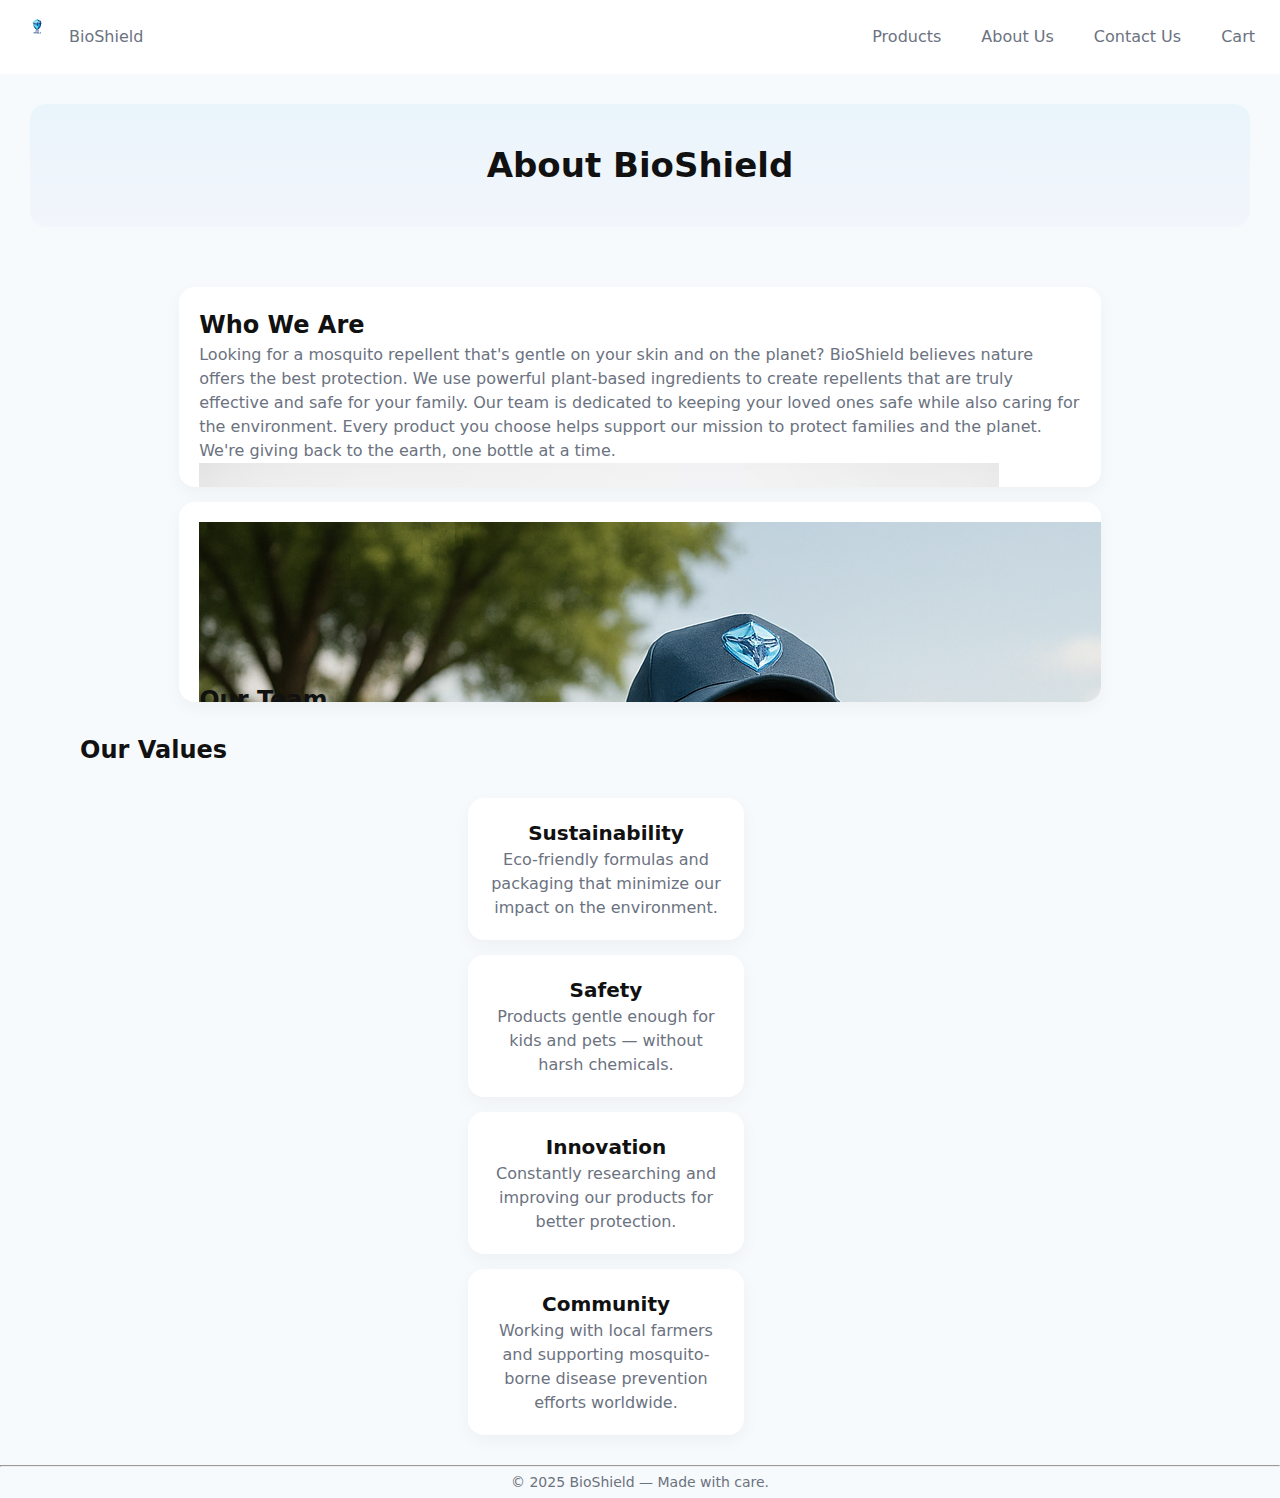
<file: pages/about.html>
<!DOCTYPE html>
<html lang="en">
<head>
    <meta charset="utf-8"/>
    <meta name="viewport" content="width=device-width,initial-scale=1"/>
    <title>About Us - BioShield</title>
    <link rel="stylesheet" href="../style.css">
</head>
<body>
    <header>
        <nav>
            <a href="/index.html">BioShield</a>
            <a href="../pages/products.html">Products</a>
            <a href="../pages/about.html">About Us</a>
            <a href="../pages/contact.html">Contact Us</a>
            <a href="../pages/cart.html">Cart</a>
        </nav>
        <section class="hero">
            <h1>About BioShield</h1>
        </section>
    </header>
    <main>
        <section class="content-card">
            <article id="who-we-are">
                <h2>Who We Are</h2>
                <p>Looking for a mosquito repellent that's gentle on your skin and on the planet? BioShield believes nature offers the best protection. We use powerful plant-based ingredients to create repellents that are truly effective and safe for your family. Our team is dedicated to keeping your loved ones safe while also caring for the environment. Every product you choose helps support our mission to protect families and the planet. We're giving back to the earth, one bottle at a time.</p>
            </article>
            <article id="our-team">
                <h2>Our Team</h2>
                <p>Founded by Robert and Nathan, BioShield is a team committed to all-natural bug repellent that protects people without the harsh chemicals. We keep nature at the heart of everything we make.</p>
            </article>
        </section>
        <section id="values">
            <article>
                <h2>Our Values</h2>
            </article>
            <section class="content-card">
                <article>
                    <h3>Sustainability</h3>
                    <p>Eco-friendly formulas and packaging that minimize our impact on the environment.</p>
                </article>
                <article>
                    <h3>Safety</h3>
                    <p>Products gentle enough for kids and pets — without harsh chemicals.</p>
                </article>
                <article>
                    <h3>Innovation</h3>
                    <p>Constantly researching and improving our products for better protection.</p>
                </article>
                <article>
                    <h3>Community</h3>
                    <p>Working with local farmers and supporting mosquito-borne disease prevention efforts worldwide.</p>     
                </article>
            </section>
        </section>
    </main>
    <footer>
        <hr>
        <p>© 2025 BioShield — Made with care.</p>
    </footer>
</body>
</html>
</file>
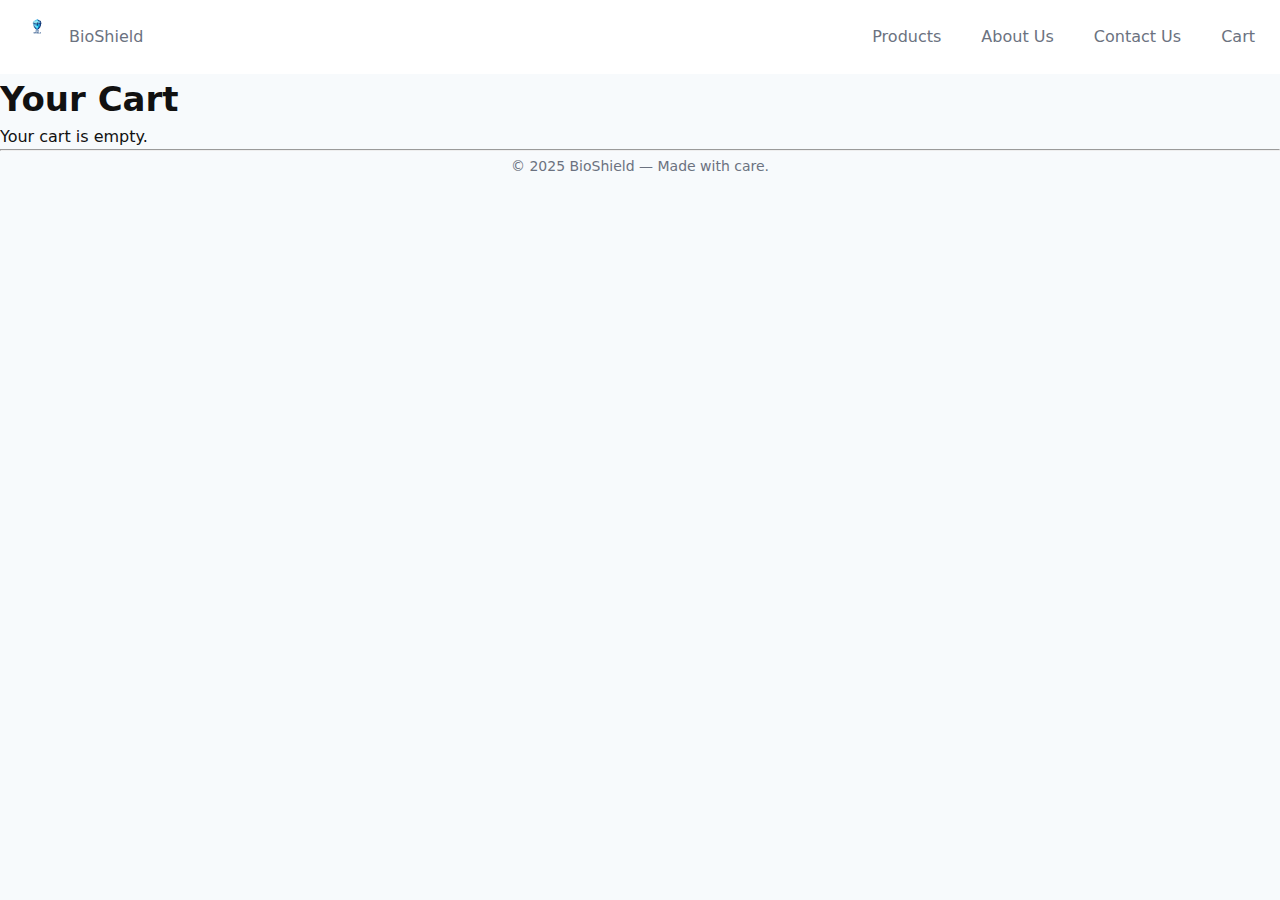
<file: pages/cart.html>
<!DOCTYPE html>
<html lang="en">
<head>
    <meta charset="utf-8"/>
    <meta name="viewport" content="width=device-width,initial-scale=1"/>
    <title>Cart - BioShield</title>
    <link rel="stylesheet" href="../style.css">
</head>
<body>
    <header>
        <nav>
            <a href="/index.html">BioShield</a>
            <a href="../pages/products.html">Products</a>
            <a href="../pages/about.html">About Us</a>
            <a href="../pages/contact.html">Contact Us</a>
            <a href="../pages/cart.html">Cart</a>
        </nav>
        <section>
            <h1>Your Cart</h1>
        </section>
    </header>
    <main>
        <section>
            <p>Your cart is empty.</p>
        </section>
    </main>
    <footer>
        <hr>
        <p>© 2025 BioShield — Made with care.</p>
    </footer>
</body>
</html>
</file>
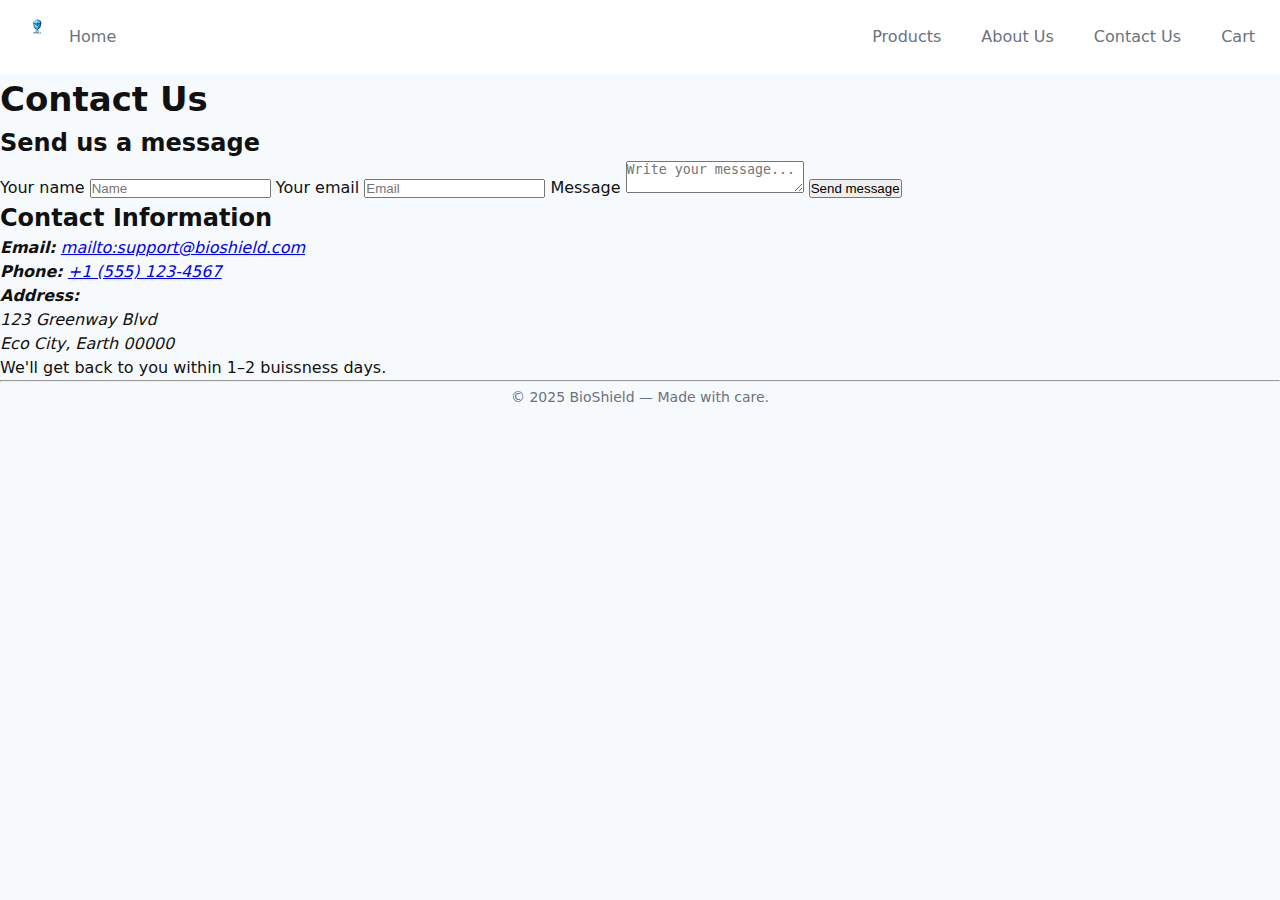
<file: pages/contact.html>
<!DOCTYPE html>
<html lang="en">
<head>
    <meta charset="utf-8"/>
    <meta name="viewport" content="width=device-width,initial-scale=1"/>
    <title>Contact Us - BioShield</title>
    <link rel="stylesheet" href="../style.css">
</head>
<body>
    <header>
        <nav>
            <a href="/index.html">Home</a>
            <a href="../pages/products.html">Products</a>
            <a href="../pages/about.html">About Us</a>
            <a href="../pages/contact.html">Contact Us</a>
            <a href="../pages/cart.html">Cart</a>
        </nav>
        <section>
            <h1>Contact Us</h1>
        </section>
    </header>
    <main>
        <section>
            <h2>Send us a message</h2>
            <form action="#">
                <label for="name">Your name</label>
                <input type="text" placeholder="Name" maxlength="100" required>
                <label for="email">Your email</label>
                <input type="email" placeholder="Email" required>
                <label for="message">Message</label>
                <textarea name="message" placeholder="Write your message..." required></textarea>
                <button type="submit">Send message</button>
            </form>
        </section>
        <section>
            <h2>Contact Information</h2>
            <address>
                <p><strong>Email:</strong> <a href="mailto:support@bioshield.com">mailto:support@bioshield.com</a></p>
                <p><strong>Phone:</strong> <a href="tel:+15551234567">+1 (555) 123-4567</a></p>
                <p><strong>Address:</strong><br>123 Greenway Blvd<br>Eco City, Earth 00000</p>
            </address>
            <p>We&apos;ll get back to you within 1&ndash;2 buissness days.</p>
        </section>
    </main>
    <footer>
        <hr>
        <p>© 2025 BioShield — Made with care.</p>
    </footer>
</body>
</html>
</file>
<file: style.css>
:root {
    --accent: #0ea5e9;
    --accent-hover: #0284c7;
    --background: #f7fafc;
    --card: #ffffff;
    --muted: #6b7280;
    --border-color: #cbd5e1;
    --radius: 16px;
    font-family: Inter, system-ui, -apple-system, 'Segoe UI', Roboto, 'Helvetica Neue', Arial;
}

* {
    margin: 0;
    padding: 0;
    box-sizing: border-box;
}

body {
    display: flex;
    flex-direction: column;
    background: var(--background);
    color: #111111;
    line-height: 1.5;
}

main {
    padding: 0px;
    justify-content: center;
}

h1 {
    font-size: 34px;
}

h2 {
    font-size: 24px;
}

h3 {
    font-size: 20px;
}

footer {
    font-size: 14px;
    color: var(--muted);
    display: block;
    justify-items: center;
    justify-self: end;

    & hr {
        width: 100%
    }
    & p {
        padding: 5px;
    }
}

nav {
    padding: 10px;
    background-color: #ffffff;
    display: flex;
    flex-flow: row;
    justify-content: flex-end;
    gap: 10px;
    & a {
        color: var(--muted);
        text-decoration: none;
        margin: 5px;
        padding: 10px;
        border-radius: var(--radius);
    }
    & a:first-of-type {
        margin-right: auto;
        &::before {
            display: inline-block;
            position: relative;
            align-self: center;
            justify-self: center;
            content: "";
            width: 24px;
            height: 24px;
            margin: -20px 20px 0 0;
            background: url(/images/bioshieldlogo.png);
            background-repeat: no-repeat;
            background-size: 100%;
            justify-self: center;
        }
    }
    & a:hover,a:active {
        background-color: #f1f7fb;
        color: #111111;
    }
}

.hero {
    background: linear-gradient(180deg, rgba(14,165,233,.06), rgba(99,102,241,.03));
    border-radius: var(--radius);
    padding: 36px;
    display: flex;
    flex-direction: column;
    align-items: center;
    justify-content: center;
    margin: 30px;
    text-align: center;
    & h1 {
        margin: 0;
        text-align: center;
    }
    & p {
        color: var(--muted);
        max-width: 600px;
    }
}

.content-card {
    display: flex;
    flex-direction: column;
    align-items: center;
    justify-self: center;
    gap: 15px;
    margin: 30px;
    width: 90%;
    & article,section {
        background-color: var(--card);
        padding: 20px;
        box-shadow: 0 6px 18px rgba(8, 15, 26, 0.04);
        border-radius: var(--radius);
        overflow: hidden;
        width: 80%;
        & p {
            color: var(--muted);
        }
    }
}

.content-card {
    & #mission {
        height: 200px;
        &::after {
            display: block;
            content: url(images/employees.png);
            width: 125px;
            height: 160px;
        }
    }
    & #featured {
        height: 200px;
        &::before {
            display: block;
            content: url(images/hero-img.png);
            width: 125px;
            height: 180px;
        }
    }
}

#best-sellers {
    display: flex;
    flex-direction: column;
    justify-self: center;
    justify-items: center;
    width: 90%
}

.section-title {
    align-self: center;
}

#best-products {
    display: flex;
    flex-flow: row wrap;
    justify-content: space-between;
    align-self: center;
    width: 80%;
}

.product-card {
    flex: 0 0 300px;
    justify-self: center;
    background: var(--card);
    padding: 14px;
    border-radius: var(--radius);
    border: 1px solid #eef3f7;
    display: grid;
    grid-template: repeat(3, auto) / repeat(2, auto) ;
    grid-template-areas: "image image"
                         "title price"
                         ". cart";
    & figure {
        grid-area: image;
        height: 140px;
        width: 180px;
        border-radius: var(--radius);
        background: linear-gradient(135deg, #eef2ff, #f3f4f6);
        display: flex;
        justify-self: center;
        align-items: center;
        justify-content: center;
        margin-bottom: 12px;
        overflow: hidden;
        border: 3px solid var(--border-color);
        img {
            height: 100%;
            width: 100%;
        }
    }
    & p#product-name {
        grid-area: title;
    }
    & p#product-price{
        grid-area: price;
        justify-self: flex-end;
        align-self: center;
    }
    & button {
        grid-area: cart;
        grid-column: 2;
        background: var(--accent);
        color: white;
        padding: 8px 10px;
        border-radius: 8px;
        border: none;
        cursor: pointer;
    }
}

#value {
    & article {
        justify-self: center;
    }
}

#values {
    display: flex;
    flex-flow: row wrap;
    justify-content: space-between;
    align-items: stretch;
    & article {
        width: 24%;
        & * {
            text-align: center;
        }
    }
}

#who-we-are {
    height: 200px;
    &::after {
        display: block;
        content: url(/images/plant.avif);
        width: 125px;
        height: 160px;
    }
}

#our-team {
    height: 200px;
    &::before {
        display: block;
        content: url(/images/employees.png);
        width: 125px;
        height: 160px;
    }
}

#contact {
    display: flex;
    flex-flow: row nowrap;
    align-items: stretch;
    align-self: center;
    justify-self: center;
    gap: 15px;
    margin: 30px;
    width: 80%;
    & section {
        background-color: var(--card);
        padding: 20px;
        box-shadow: 0 6px 18px rgba(8, 15, 26, 0.04);
        border-radius: var(--radius);
        overflow: hidden;
        width: 50%;
    }
    & #message-card{
        display: flex;
        flex-flow: column nowrap;
        & #contact-form {
            display: grid;
            grid-template: repeat(4, auto) / auto 1fr 1fr;
            grid-template-areas: "name name-input ."
                                    "email email-input ."
                                    "message message-input ."
                                    "send . .";
        }
        & label[for="name"] {
            grid-area: name;
        }
        & label[for="email"] {
            grid-area: email;
        }
        & label[for="message"] {
            grid-area: message;
        }
        & input {
            padding: 10px;
            border: 1px solid #d1d5db;
            border-radius: 8px;
            &[type="text"] {
                grid-area: name-input;
            }
            &[type="email"] {
                grid-area: email-input;
            }
        }
        & textarea {
            padding: 10px;
            border: 1px solid #d1d5db;
            border-radius: 8px;
            resize: vertical;
            min-height: 120px;
            grid-area: message-input;
        }
        & button {
            grid-area: send;
            background: var(--accent);
            color: #ffffff;
            padding: 12px;
            border: none;
            border-radius: 8px;
            cursor: pointer;
            &:hover {
                background-color: var(--accent-hover);
            }
        }
        
    }
    & #contact-info {

    }
}

#contact-info p {
    color: var(--muted);
}
</file>
